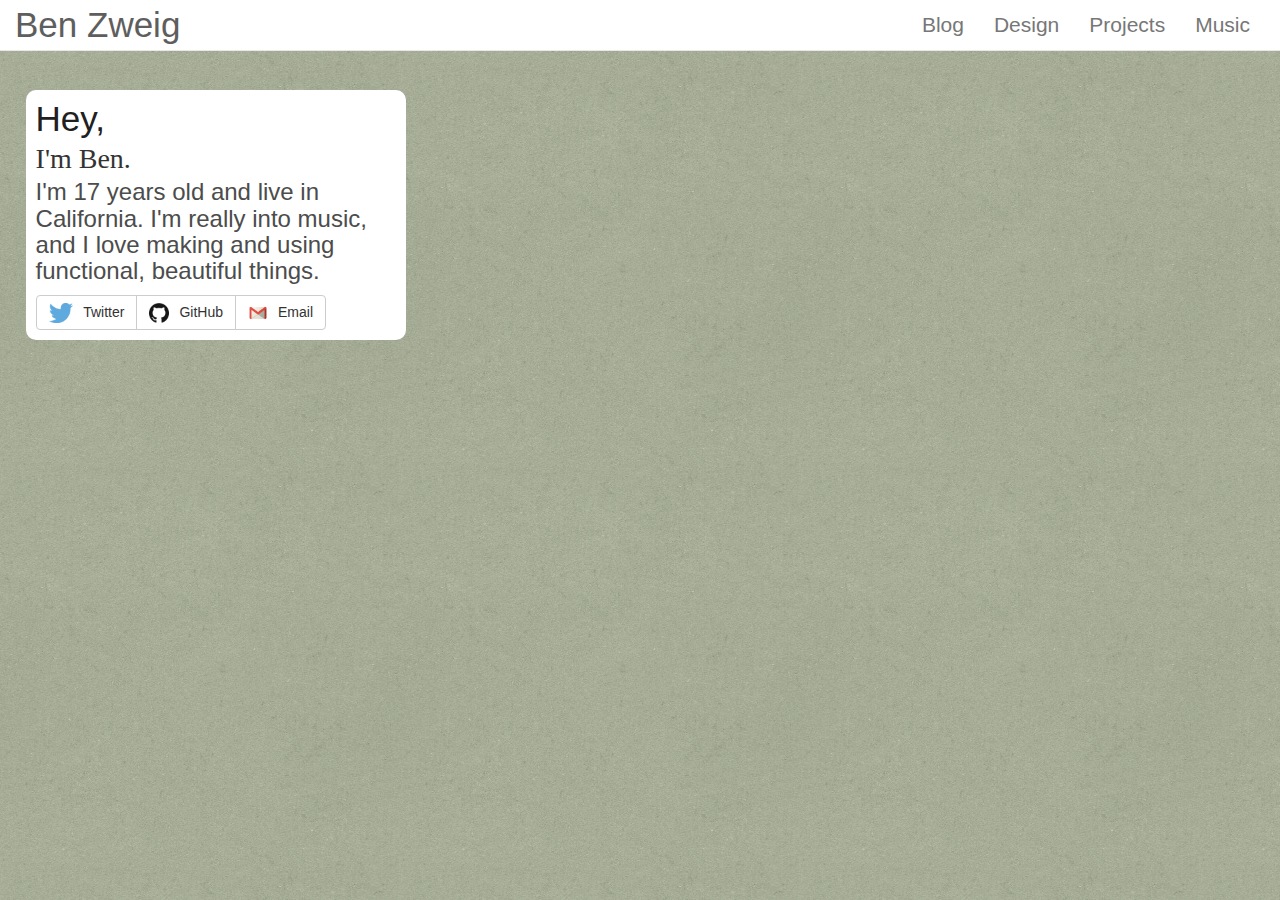
<file: index.html>
<!DOCTYPE HTML>
<html>

	<head>

        <meta charset="utf-8">
        <meta http-equiv="X-UA-Compatible" content="IE=edge">
        <meta name="viewport" content="width=device-width, initial-scale=1">
        <title>Ben Zweig</title>
        <link href="css/bootstrap.min.css" rel="stylesheet">
        <link href="css/style.css" rel="stylesheet">

    </head>

	<body>
		<script src="https://ajax.googleapis.com/ajax/libs/jquery/1.11.0/jquery.min.js"></script>
        <script src="js/bootstrap.min.js"></script>
		
		<nav class="navbar navbar-default navbar-fixed-top" role="navigation">
            <div class="container-fluid">
                <div class="navbar-header">
                    <button type="button" class="navbar-toggle" data-toggle="collapse" data-target="#bs-example-navbar-collapse-1">
                        <span class="sr-only">Toggle Navigation</span>
                        <span class="icon-bar"></span>
                        <span class="icon-bar"></span>
                        <span class="icon-bar"></span>
                    </button>
                    <a class="navbar-brand" href="index.html">Ben Zweig</a>
                </div>

                <div class="collapse navbar-collapse" id="bs-example-navbar-collapse-1">
                    <ul class="nav navbar-nav">
                        <li><a href="#">Blog</a></li>
                        <li><a href="#">Design</a></li>
                        <li><a href="#">Projects</a></li>
                        <li><a href="#">Music</a></li>
                    </ul>
                </div>
            </div>
        </nav>

		<div class="content">
			<h1>Hey,</h1>
			<h2>I'm Ben.</h2>
			<h3>I'm 17 years old and live in California. I'm really into music, and I love making and using functional, beautiful things.</h3>

			<div class="links btn-group">
				<button type="button" class="btn btn-default"><img src="css/images/twitterlogo.png" class="logo" id="twitter"></img>Twitter</button>
                <button type="button" class="btn btn-default"><img src="css/images/githublogo.png" class="logo" id="github"></img>GitHub</button>
                <button type="button" class="btn btn-default"><img src="css/images/gmaillogo.png" class="logo" id="gmail"></img>Email</button>
			</div>
		</div>
	</body>

</html>
</file>
<file: css/style.css>
/*General*/
body {
	height: 100%;
	margin: 0;
	padding: 0;
	background-image:url('images/green_cup.png');
}

body {
	padding-top: 50px;
}

h1 {
	font-size: 2.5em;
	font-family: 'Helvetica';
}

h2 {
	font-size: 2em;
	font-family: 'Helvetica Neue';
	font-weight: 400;
}

/*Navigation*/
.navbar {
	background-color: white;
}

.navbar a:link {
	color: black;
	text-decoration: none;
}

.navbar a:visited {
	color: black;
}

.navbar-brand {
	font-size: 2.5em;
}

.navbar-nav {
	font-size: 1.5em;
	float: right;
}

/*Content*/
.content {
	margin-top: 40px;
	margin-left: 2%;
	width: 380px;
	background-color: white;
	-webkit-border-radius: 5px;
	-moz-border-radius: 5px;
	border-radius: 10px;
}

.content h1, h2, h3, .links {
	margin-left: 10px;
}

.content h1 {
	padding-top: 10px;
	margin-bottom: 5px;
	font-weight: 400;
	color: #202020;
}

.content h2 {
	margin-top: 0px;
	margin-bottom: 0px;
	font-weight: 300;
}

.content h3 {
	font-family: 'Helvetica';
	font-weight: 400;
	color: #4C4C4C;
	margin-top: 5px;
}

.content .links {
	padding-bottom: 10px;
}

.logo {
	height: 20px;
	margin-right: 10px;
}
</file>
